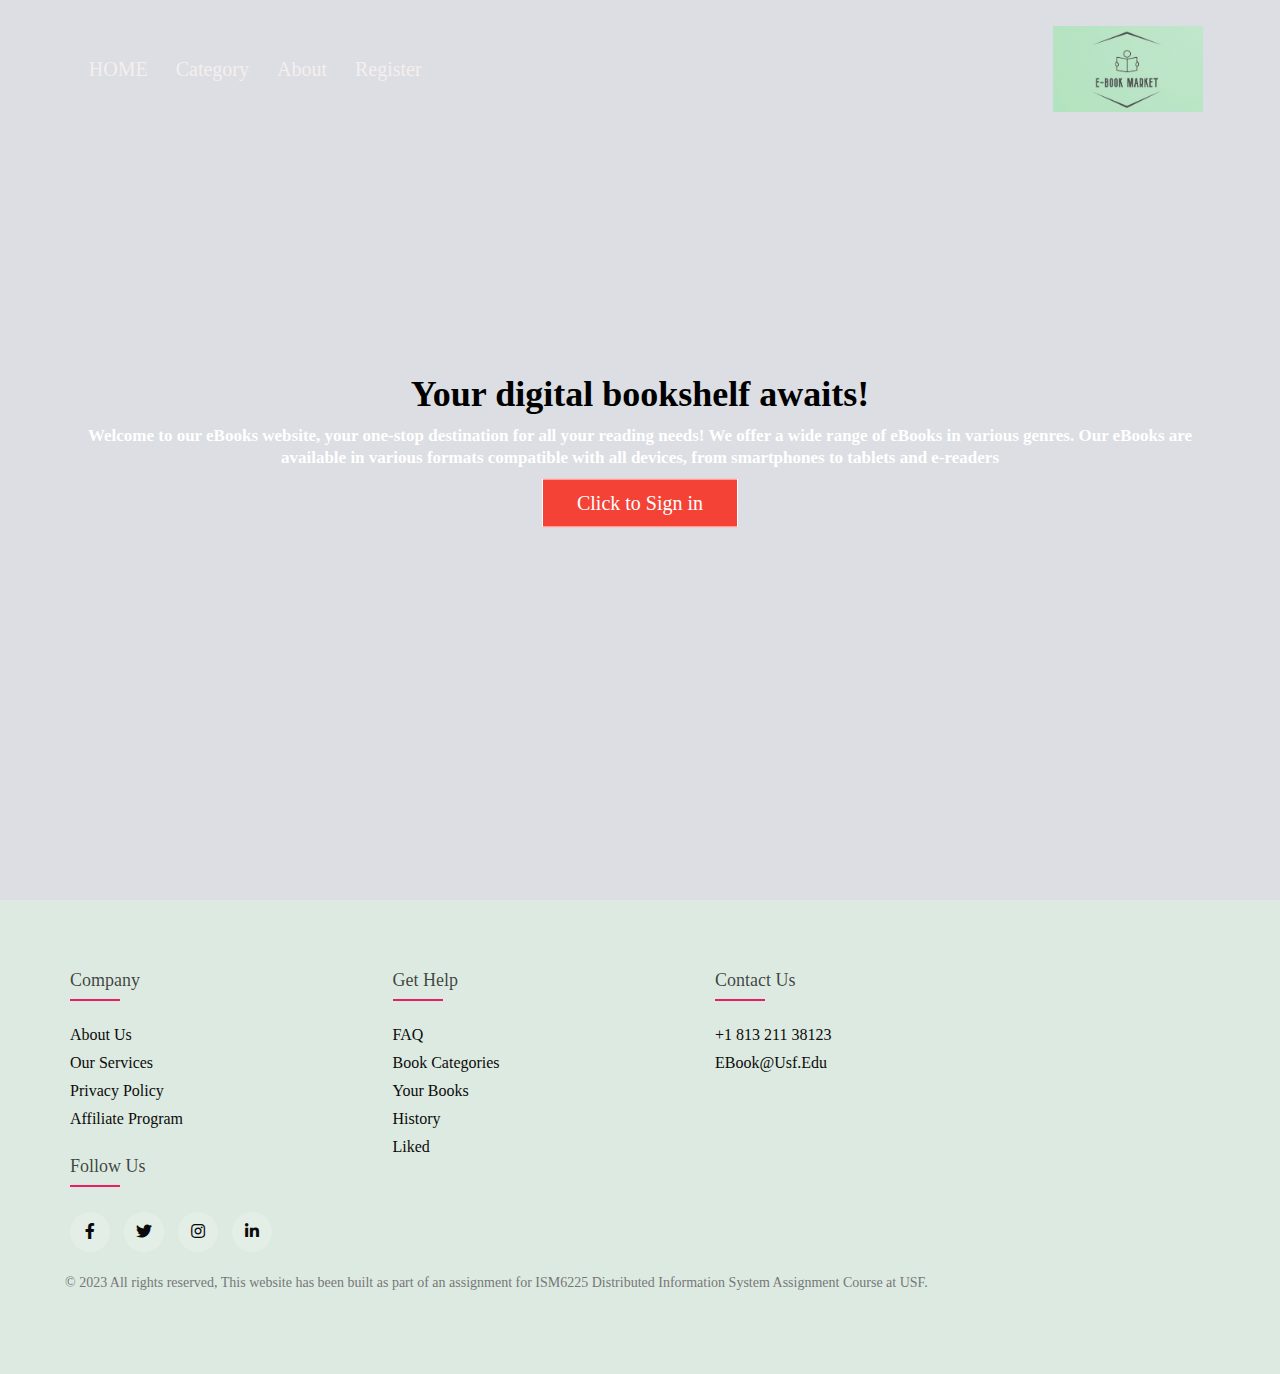
<file: index.html>
<!DOCTYPE html>
<html>
<head>
<meta name="viewport" content="width=device-width, initial-scale=1.0">
<link rel="stylesheet" href="Styling.css">
<link rel="stylesheet" type="text/css" href="https://cdnjs.cloudflare.com/ajax/libs/font-awesome/5.15.1/css/all.min.css">
<title>BookMarket</title>
</head>
<body>
    <section class="header">
        <nav>
            <a href="index.html"></a>
            <div class="nav-links">
                <ul>
                    
                    <li><a href="index.html">HOME</a></li>
                    <li><a href="Category.html">Category</a></li>
                    <li><a href="About.html">About</a></li>
                    <li><a href="Register.html">Register</a></li>
                </ul>
            </div>
            <ul><li style="float: right; opacity: 0.7;"><img src="Images/Logo.jpg"></li></ul>
            
        </nav>
    </section>
    <div class="Introduction">
        <h1 style="color: black;">Your digital bookshelf awaits!</h1>
        <p style="color: white; font-weight: bold; font-size: 17px">Welcome to our eBooks website, your one-stop destination for all your reading needs! We offer a wide range of eBooks in various genres. Our eBooks are available in various formats compatible with all devices, from smartphones to tablets and e-readers</p>
        <a href="Sign In.html" class="btn">Click to Sign in</a>
    </div>

 
  <!--</footer>-->
  <footer class="footer">
    <div class="containers">
        <div class="rows">
            <div class="footer-col">
                <h4>company</h4>
                <ul>
                    <li><a href="#">about us</a></li>
                    <li><a href="#">our services</a></li>
                    <li><a href="#">privacy policy</a></li>
                    <li><a href="#">affiliate program</a></li>
                </ul>
            </div>
            <div class="footer-col">
                <h4>get help</h4>
                <ul>
                    <li><a href="#">FAQ</a></li>
                    <li><a href="#">Book Categories</a></li>
                    <li><a href="#">Your Books</a></li>
                    <li><a href="#">History</a></li>
                    <li><a href="#">Liked</a></li>
                </ul>
            </div>
            <div class="footer-col">
                <h4>Contact Us</h4>
                <ul>
                    <li><a href="#">+1 813 211 38123</a></li>
                    <li><a href="#">EBook@usf.edu</a></li>
                </ul>
            </div>
            <div class="footer-col">
                <h4>follow us</h4>
                <div class="social-links">
                    <a href="#"><i class="fab fa-facebook-f"></i></a>
                    <a href="#"><i class="fab fa-twitter"></i></a>
                    <a href="#"><i class="fab fa-instagram"></i></a>
                    <a href="#"><i class="fab fa-linkedin-in"></i></a>
                </div>
            </div>   
        </div>
        <p>&copy; 2023 All rights reserved, This website has been built as part of an assignment for ISM6225 Distributed Information System Assignment Course at USF.</p>

    </div>
</footer>
</body>
</html>
</file>
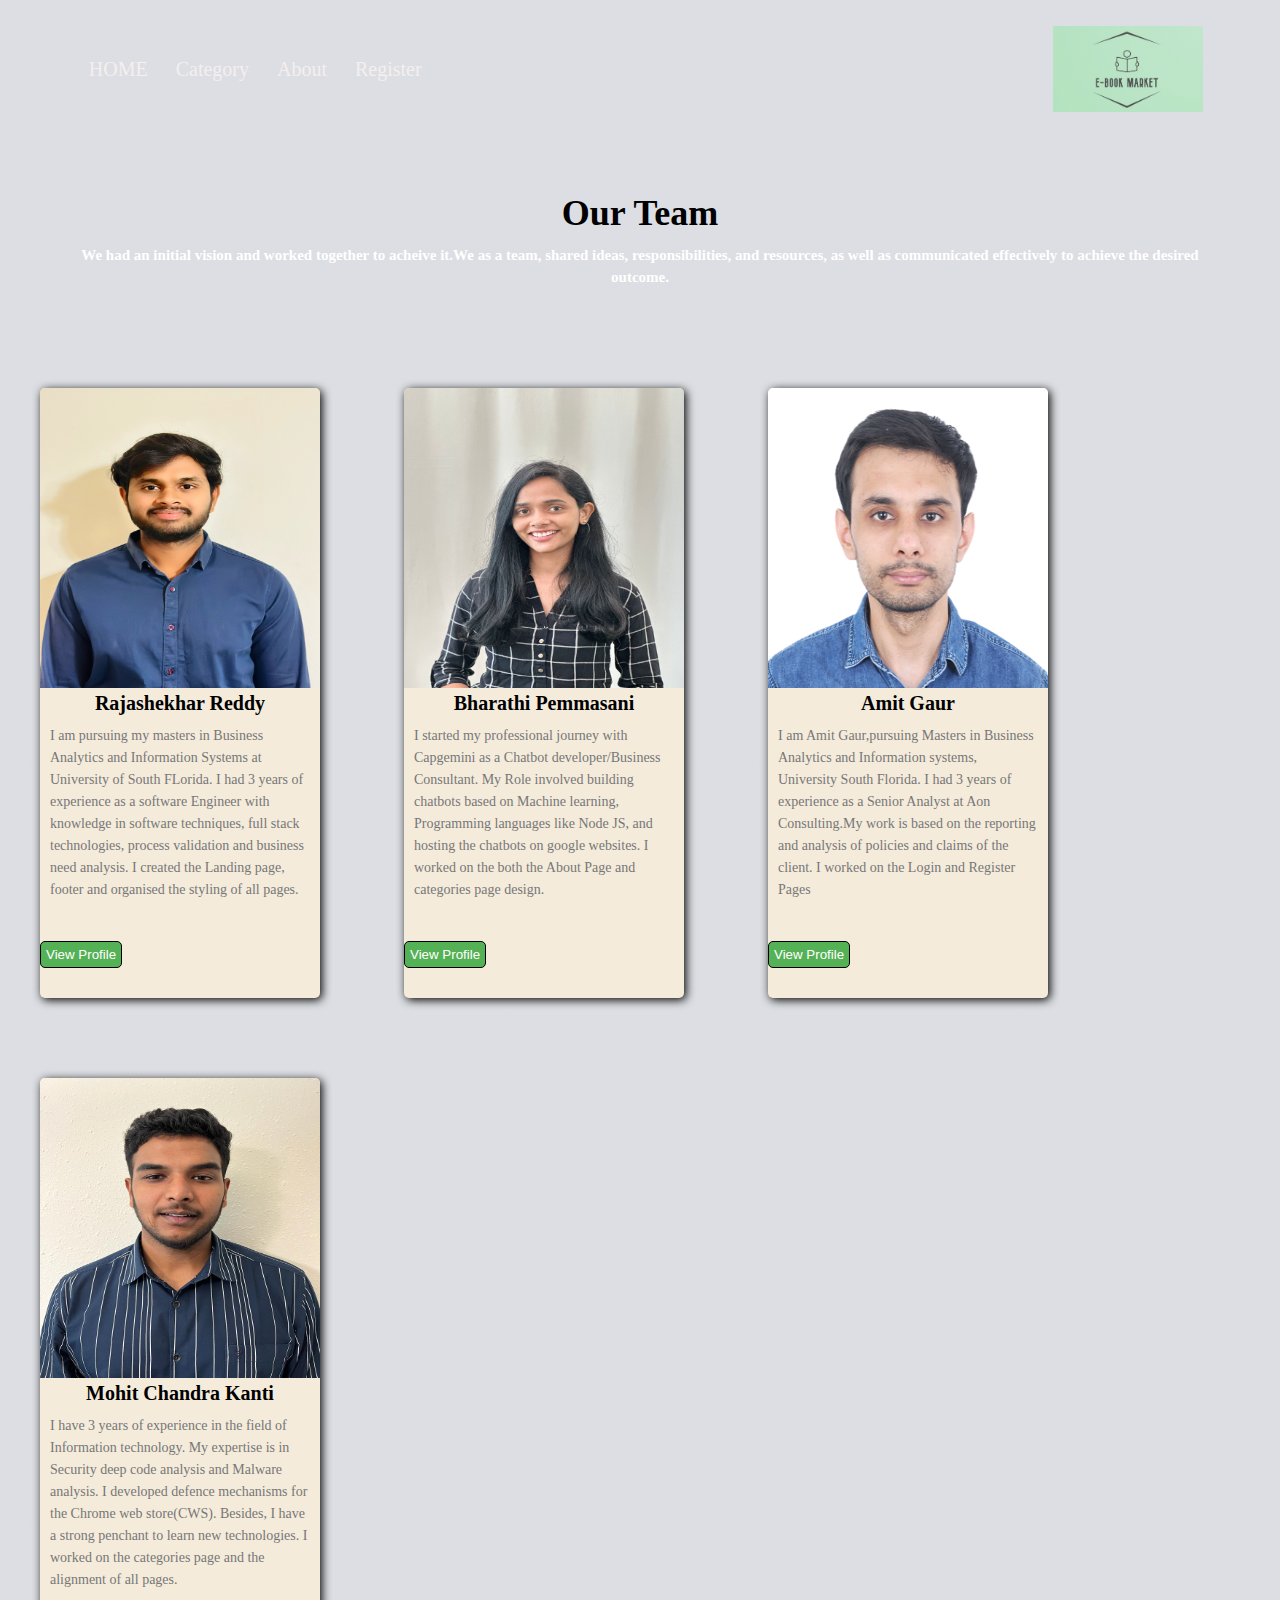
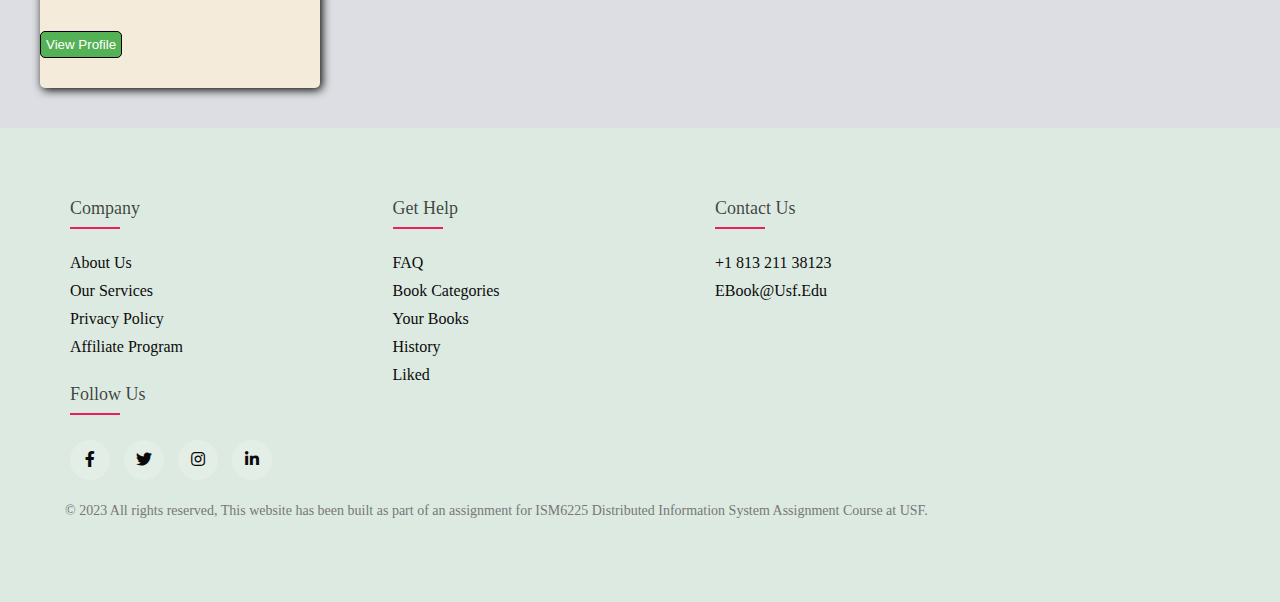
<file: About.html>
<!DOCTYPE html>
<html>

<head>
    <meta name="viewport" content="width=device-width, initial-scale=1.0">
    <link rel="stylesheet" href="Styling.css">
    <link rel="stylesheet" type="text/css" href="https://cdnjs.cloudflare.com/ajax/libs/font-awesome/5.15.1/css/all.min.css">
    <title>BookMarket</title>
</head>

<body>
    <section class="header">
        <nav>
            <a href="index.html"></a>
            <div class="nav-links">
                <ul>
                    <li><a href="index.html">HOME</a></li>
                    <li><a href="Category.html">Category</a></li>
                    <li><a href="About.html">About</a></li>
                    <li><a href="Register.html">Register</a></li>
                </ul>
            </div>
            <ul><li style="float: right; opacity: 0.7;"><img src="Images/Logo.jpg"></li></ul>
        </nav>
        <div class="About-Section">
            <h1 style="color: black;">Our Team</h1>
            <p style="color: white; font-weight: bold; font-size: 15px">We had an initial vision and worked together to acheive it.We as a team, shared ideas, responsibilities, and resources, as well as communicated effectively to achieve the desired outcome.</p>
        </div>
        <div class="alien">
            <div class="cards" style="height: auto; width: 280px;">
                <div class="image">
                    <img src="Images/Rajashekhar.JPG" style="height: 300px;">

                </div>
                <div class="name">
                    <h1 style="font-size: 20px;">Rajashekhar Reddy</h1>
                </div>
                <div class="Description">
                    <p> I am pursuing my masters in Business Analytics and Information Systems at University of South FLorida. I had 3 years of experience as a software Engineer with knowledge in software techniques, full
                        stack technologies, process validation and business need analysis. I created the Landing page, footer
                        and organised the styling of all pages.</p>
                    <button style="background-color: rgb(85, 177, 85); color: white;">View Profile</button>
                </div>
            </div>
            <!------>
            <div class="cards" style="height: auto; width: 280px;">
                <div class="image">
                    <img src="Images/Sindhu.jpeg" style="height: 300px;">

                </div>
                <div class="name">
                    <h1 style="font-size: 20px;">Bharathi Pemmasani</h1>
                </div>
                <div class="Description">
                    <p> I started my professional journey with Capgemini as a Chatbot developer/Business Consultant. My
                        Role involved building chatbots based on Machine learning, Programming languages like Node JS,
                        and hosting the chatbots on google websites. I worked on the both the About Page and categories page design.</p>
                    <button style="background-color: rgb(85, 177, 85); color: white;">View Profile</button>
                </div>
            </div>

            <!------->
            <div class="cards" style="height: auto; width: 280px;">
                <div class="image">
                    <img src="Images/Amit-Gaur.jpg" style="height: 300px;">

                </div>
                <div class="name">
                    <h1 style="font-size: 20px;">Amit Gaur</h1>
                </div>
                <div class="Description">
                    <p> I am Amit Gaur,pursuing Masters in Business Analytics and Information systems, University South Florida. I had 3 years of experience as a Senior Analyst at Aon Consulting.My work is based on the reporting and analysis of policies
                        and claims of the client. I worked on the Login and Register Pages</p>
                    <button style="background-color: rgb(85, 177, 85); color: white;">View Profile</button>
                </div>
            </div>
            <!----->
            <div class="cards" style="height: auto; width: 280px;">
                <div class="image">
                    <img src="Images/Mohit.jpeg" style="height: 300px;">

                </div>
                <div class="name">
                    <h1 style="font-size: 20px;">Mohit Chandra Kanti</h1>
                </div>
                <div class="Description">
                    <p>I have 3 years of experience in the field of Information technology. My expertise is in Security deep code analysis and Malware analysis. I developed defence mechanisms for the Chrome web store(CWS). Besides, I have a strong penchant to learn new technologies. I worked on the categories page and the alignment of all pages.</p>
                    <button style="background-color: rgb(85, 177, 85); color: white;">View Profile</button>
                </div>
            </div>
        </div>
<!--</footer>-->
<footer class="footer">
    <div class="containers">
        <div class="rows">
            <div class="footer-col">
                <h4>company</h4>
                <ul>
                    <li><a href="#">about us</a></li>
                    <li><a href="#">our services</a></li>
                    <li><a href="#">privacy policy</a></li>
                    <li><a href="#">affiliate program</a></li>
                </ul>
            </div>
            <div class="footer-col">
                <h4>get help</h4>
                <ul>
                    <li><a href="#">FAQ</a></li>
                    <li><a href="#">Book Categories</a></li>
                    <li><a href="#">Your Books</a></li>
                    <li><a href="#">History</a></li>
                    <li><a href="#">Liked</a></li>
                </ul>
            </div>
            <div class="footer-col">
                <h4>Contact Us</h4>
                <ul>
                    <li><a href="#">+1 813 211 38123</a></li>
                    <li><a href="#">EBook@usf.edu</a></li>
                </ul>
            </div>
            <div class="footer-col">
                <h4>follow us</h4>
                <div class="social-links">
                    <a href="#"><i class="fab fa-facebook-f"></i></a>
                    <a href="#"><i class="fab fa-twitter"></i></a>
                    <a href="#"><i class="fab fa-instagram"></i></a>
                    <a href="#"><i class="fab fa-linkedin-in"></i></a>
                </div>
            </div>   
        </div>
        <p>&copy; 2023 All rights reserved, This website has been built as part of an assignment for ISM6225 Distributed Information System Assignment Course at USF.</p>

    </div>
</footer>
</body>
</file>
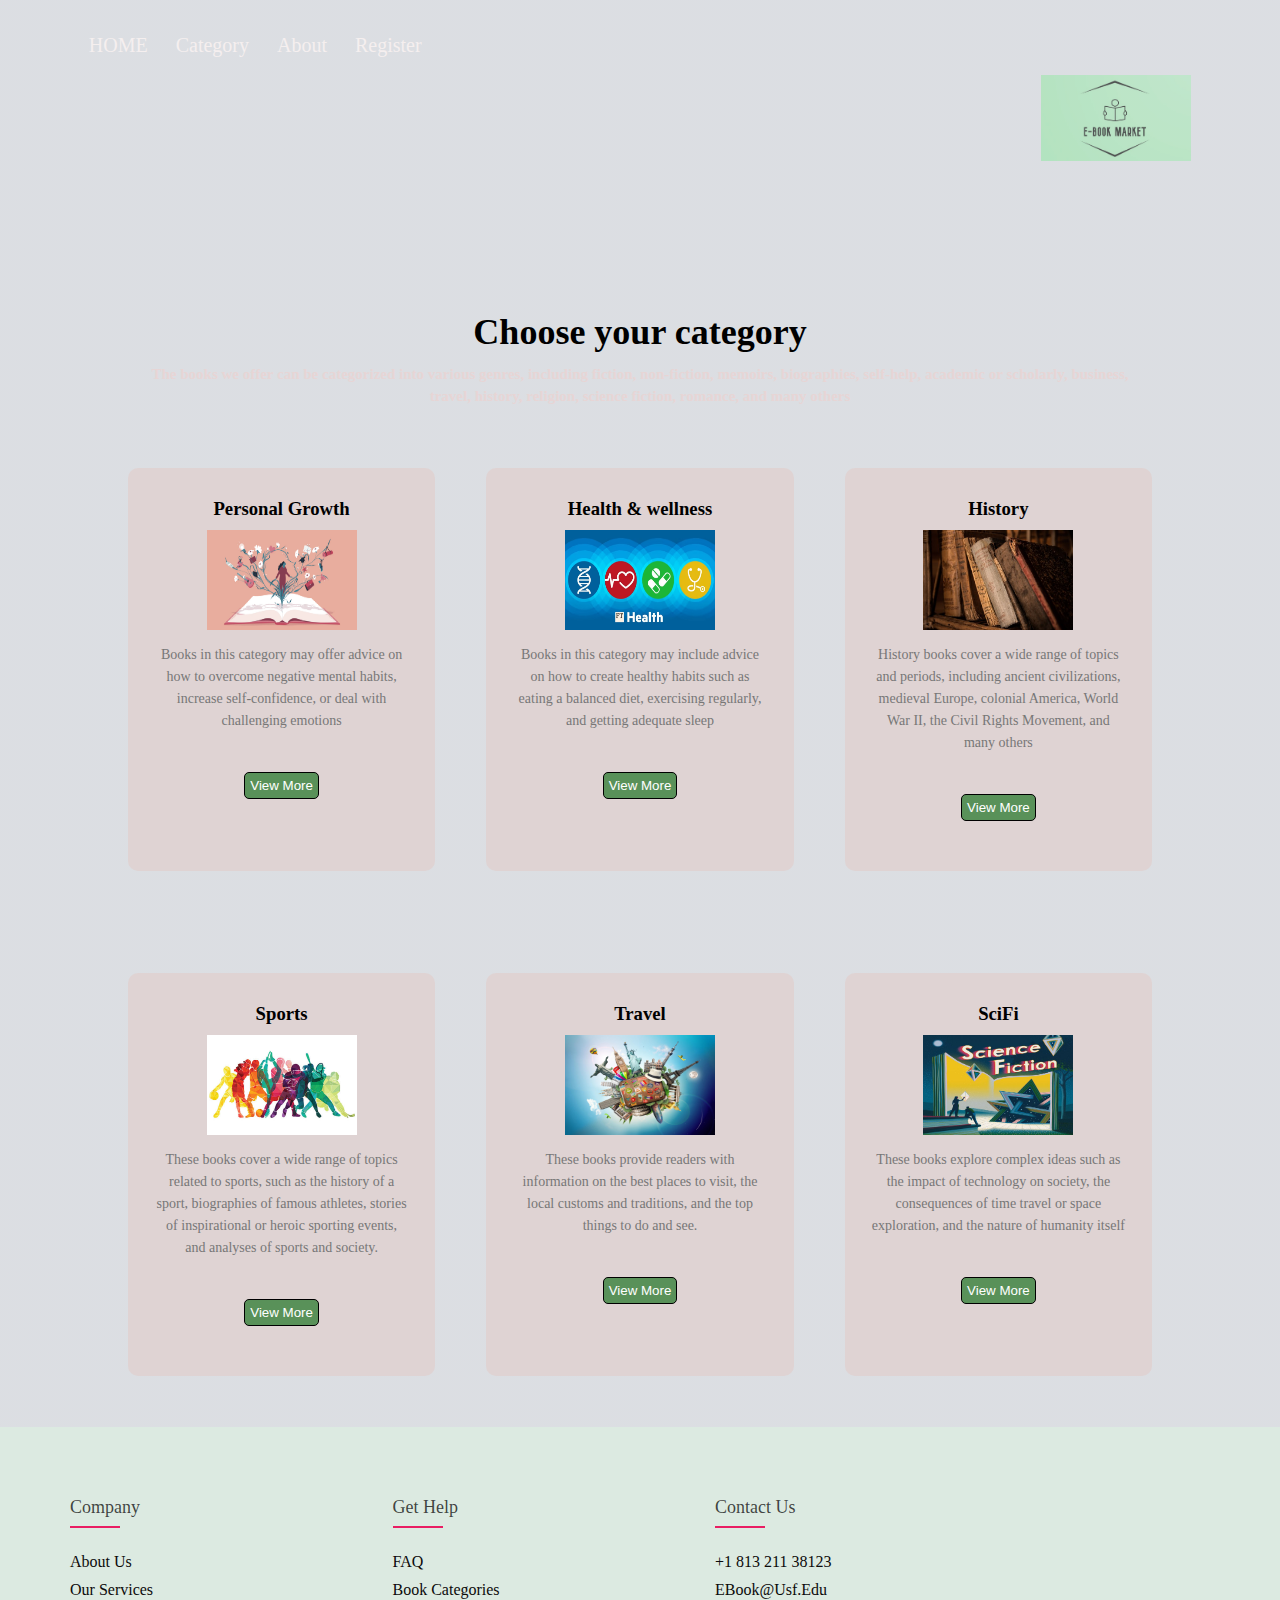
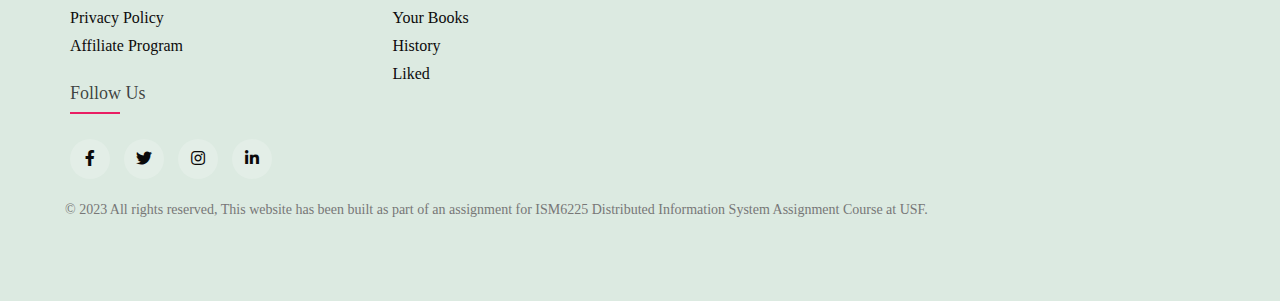
<file: Category.html>
<!DOCTYPE html>
<html>
<head>
<meta name="viewport" content="width=device-width, initial-scale=1.0">
<link rel="stylesheet" href="Styling.css">
<link rel="stylesheet" type="text/css" href="https://cdnjs.cloudflare.com/ajax/libs/font-awesome/5.15.1/css/all.min.css">
<title>BookMarket</title>
</head>
<body>
    <section class="header">
        <nav>
            <a href="index.html"></a>
            <div class="nav-links">
                <ul>
                    <li><a href="index.html">HOME</a></li>
                    <li><a href="Category.html">Category</a></li>
                    <li><a href="About.html">About</a></li>
                    <li><a href="Register.html">Register</a></li>
                </ul>
                <ul><li style="float: right; opacity: 0.7;"><img src="Images/Logo.jpg"></li></ul>
            </div>
        </nav>
    <!----Search-->
    <section class="search">
    <h1 style="margin-top:10px;">Choose your category</h1>
    <p style="color: rgb(231, 213, 213); font-weight: bold; font-size: 15px">The books we offer can be categorized into various genres, including fiction, non-fiction, memoirs, biographies, self-help, academic or scholarly, business, travel, history, religion, science fiction, romance, and many others</p>
    <div class="row">
        <div class="columns">
            <h3>Personal Growth</h3>
            <img src="Images/Personal Growth.jpeg">
            <p>Books in this category may offer advice on how to overcome negative mental habits, increase self-confidence, or deal with challenging emotions</p>
            <button style="background-color: rgb(89, 145, 89); color: white;">View More</button>
        </div>
        <div class="columns">
            <h3>Health & wellness</h3>
            <img src="Images/health.avif">
            <p>Books in this category may include advice on how to create healthy habits such as eating a balanced diet, exercising regularly, and getting adequate sleep</p>
            <button style="background-color: rgb(89, 145, 89); color: white;">View More</button>
        </div>
        <div class="columns">
            <h3>History</h3>
            <img src="Images/old-books-436498__340.jpg">
            <p>History books cover a wide range of topics and periods, including ancient civilizations, medieval Europe, colonial America, World War II, the Civil Rights Movement, and many others</p>
            <button style="background-color: rgb(89, 145, 89); color: white;">View More</button>
        </div>
    </div>
    <div class="row">
        <div class="columns">
            <h3>Sports</h3>
            <img src="Images/sports.jpg">
            <p>These books cover a wide range of topics related to sports, such as the history of a sport, biographies of famous athletes, stories of inspirational or heroic sporting events, and analyses of sports and society.</p>
            <button style="background-color: rgb(89, 145, 89); color: white;">View More</button>
        </div>
        <div class="columns">
            <h3>Travel</h3>
            <img src="Images/travel.jpg">
            <p>These books provide readers with information on the best places to visit, the local customs and traditions, and the top things to do and see.</p>
            <button style="background-color: rgb(89, 145, 89); color: white;">View More</button>
        </div>
        <div class="columns">
            <h3>SciFi</h3>
            <img src="Images/scifi.jfif">
            <p>These books explore complex ideas such as the impact of technology on society, the consequences of time travel or space exploration, and the nature of humanity itself</p>
            <button style="background-color: rgb(89, 145, 89); color: white;">View More</button>
        </div>
       
 </div>
</section>
<!--</footer>-->
  <footer class="footer">
    <div class="containers">
        <div class="rows">
            <div class="footer-col">
                <h4>company</h4>
                <ul>
                    <li><a href="#">about us</a></li>
                    <li><a href="#">our services</a></li>
                    <li><a href="#">privacy policy</a></li>
                    <li><a href="#">affiliate program</a></li>
                </ul>
            </div>
            <div class="footer-col">
                <h4>get help</h4>
                <ul>
                    <li><a href="#">FAQ</a></li>
                    <li><a href="#">Book Categories</a></li>
                    <li><a href="#">Your Books</a></li>
                    <li><a href="#">History</a></li>
                    <li><a href="#">Liked</a></li>
                </ul>
            </div>
            <div class="footer-col">
                <h4>Contact Us</h4>
                <ul>
                    <li><a href="#">+1 813 211 38123</a></li>
                    <li><a href="#">EBook@usf.edu</a></li>
                </ul>
            </div>
            <div class="footer-col">
                <h4>follow us</h4>
                <div class="social-links">
                    <a href="#"><i class="fab fa-facebook-f"></i></a>
                    <a href="#"><i class="fab fa-twitter"></i></a>
                    <a href="#"><i class="fab fa-instagram"></i></a>
                    <a href="#"><i class="fab fa-linkedin-in"></i></a>
                </div>
            </div>   
        </div>
        <p>&copy; 2023 All rights reserved, This website has been built as part of an assignment for ISM6225 Distributed Information System Assignment Course at USF.</p>

    </div>
</footer>
</body>
</html>
</file>
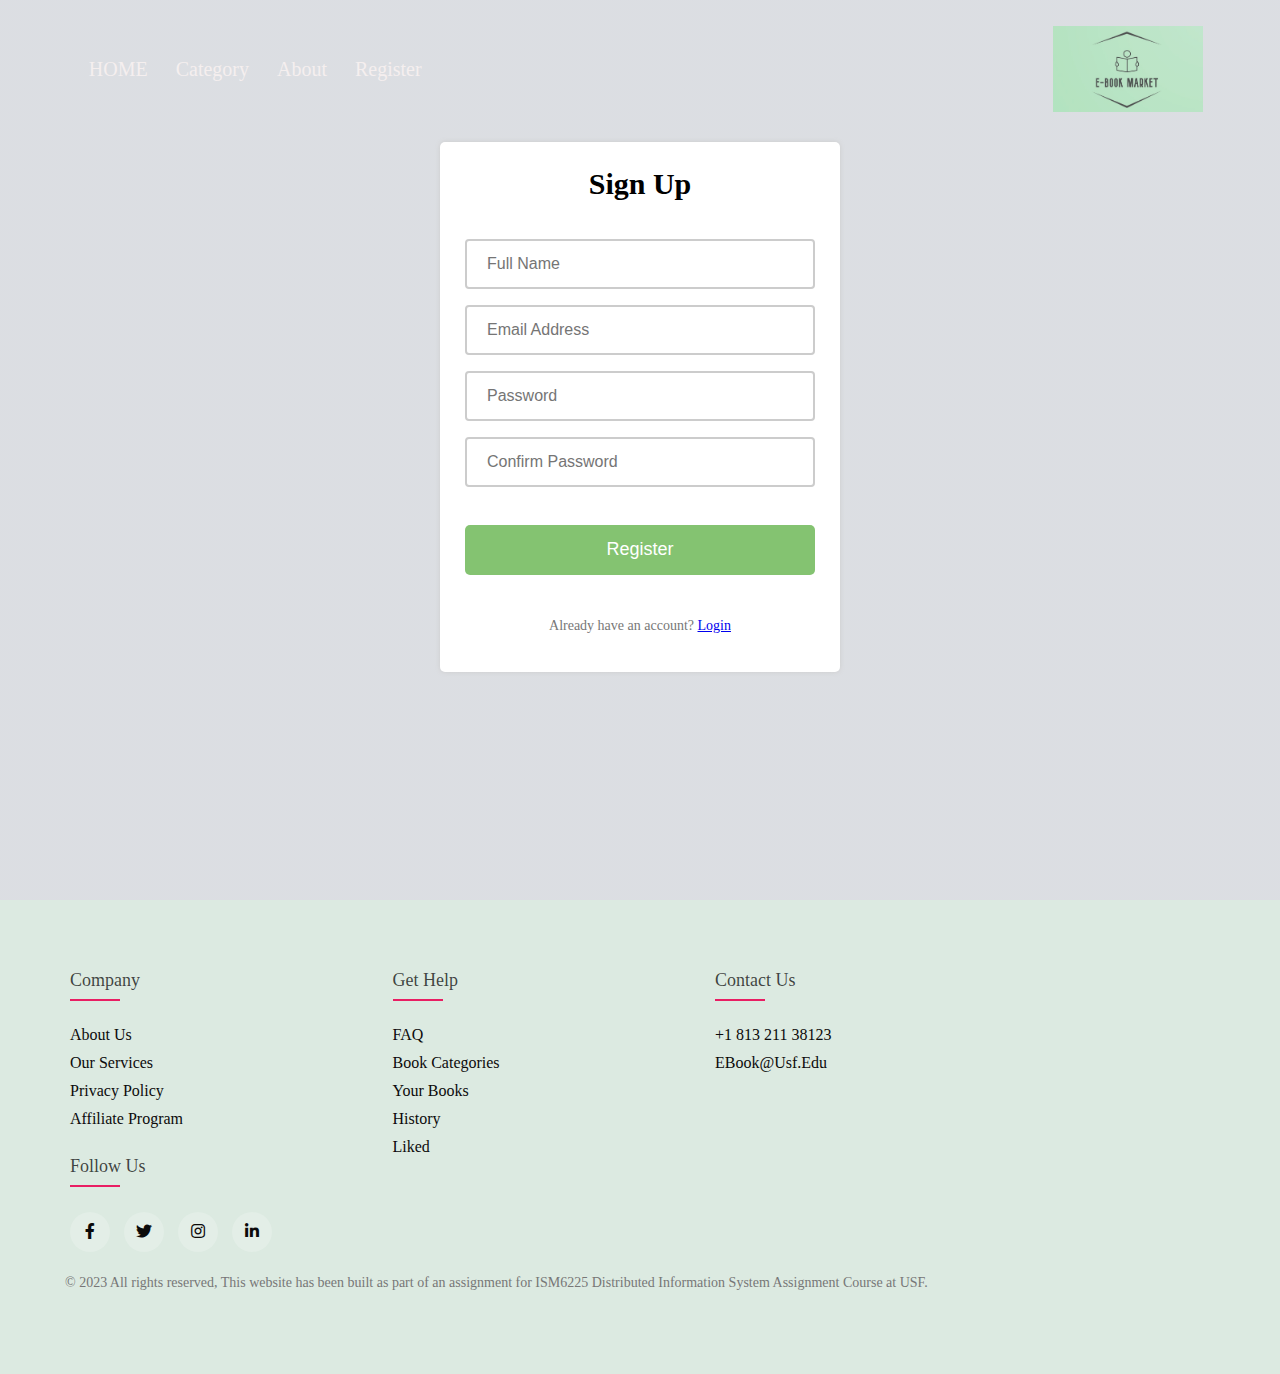
<file: Register.html>
<!DOCTYPE html>
<html>
<head>
<meta name="viewport" content="width=device-width, initial-scale=1.0">
<link rel="stylesheet" href="Styling.css">
<link rel="stylesheet" type="text/css" href="https://cdnjs.cloudflare.com/ajax/libs/font-awesome/5.15.1/css/all.min.css">
<title>BookMarket</title>
</head>
<body>
    <section class="header">
        <nav>
            <a href="index.html"></a>
            <div class="nav-links">
                <ul>
                    <li><a href="index.html">HOME</a></li>
                    <li><a href="Category.html">Category</a></li>
                    <li><a href="About.html">About</a></li>
                    <li><a href="Register.html">Register</a></li>
                </ul>
            </div>
            <ul><li style="float: right; opacity: 0.7;"><img src="Images/Logo.jpg"></li></ul>
        </nav>
 
    <div class="signup-form">
      <h2>Sign Up</h2>
      <form>
        <div class="form-group">
          <input type="text" class="form-control" placeholder="Full Name" required="required">
        </div>
        <div class="form-group">
          <input type="text" class="form-control" placeholder="Email Address" required="required">
        </div>
        <div class="form-group">
          <input type="password" class="form-control" placeholder="Password" required="required">
        </div>
        <div class="form-group">
          <input type="password" class="form-control" placeholder="Confirm Password" required="required">
        </div>
        <div class="form-group">
          <button type="submit" class="btn-primary">Register</button>
        </div>
      </form>
      <p class="text-center">Already have an account? <a href="Sign In.html">Login</a>
      </section>
        <!--</footer>-->
  <footer class="footer">
    <div class="containers">
        <div class="rows">
            <div class="footer-col">
                <h4>company</h4>
                <ul>
                    <li><a href="#">about us</a></li>
                    <li><a href="#">our services</a></li>
                    <li><a href="#">privacy policy</a></li>
                    <li><a href="#">affiliate program</a></li>
                </ul>
            </div>
            <div class="footer-col">
                <h4>get help</h4>
                <ul>
                    <li><a href="#">FAQ</a></li>
                    <li><a href="#">Book Categories</a></li>
                    <li><a href="#">Your Books</a></li>
                    <li><a href="#">History</a></li>
                    <li><a href="#">Liked</a></li>
                </ul>
            </div>
            <div class="footer-col">
                <h4>Contact Us</h4>
                <ul>
                    <li><a href="#">+1 813 211 38123</a></li>
                    <li><a href="#">EBook@usf.edu</a></li>
                </ul>
            </div>
            <div class="footer-col">
                <h4>follow us</h4>
                <div class="social-links">
                    <a href="#"><i class="fab fa-facebook-f"></i></a>
                    <a href="#"><i class="fab fa-twitter"></i></a>
                    <a href="#"><i class="fab fa-instagram"></i></a>
                    <a href="#"><i class="fab fa-linkedin-in"></i></a>
                </div>
            </div>   
        </div>
        <p>&copy; 2023 All rights reserved, This website has been built as part of an assignment for ISM6225 Distributed Information System Assignment Course at USF.</p>

    </div>
</footer>
  </body>
</html>
</file>
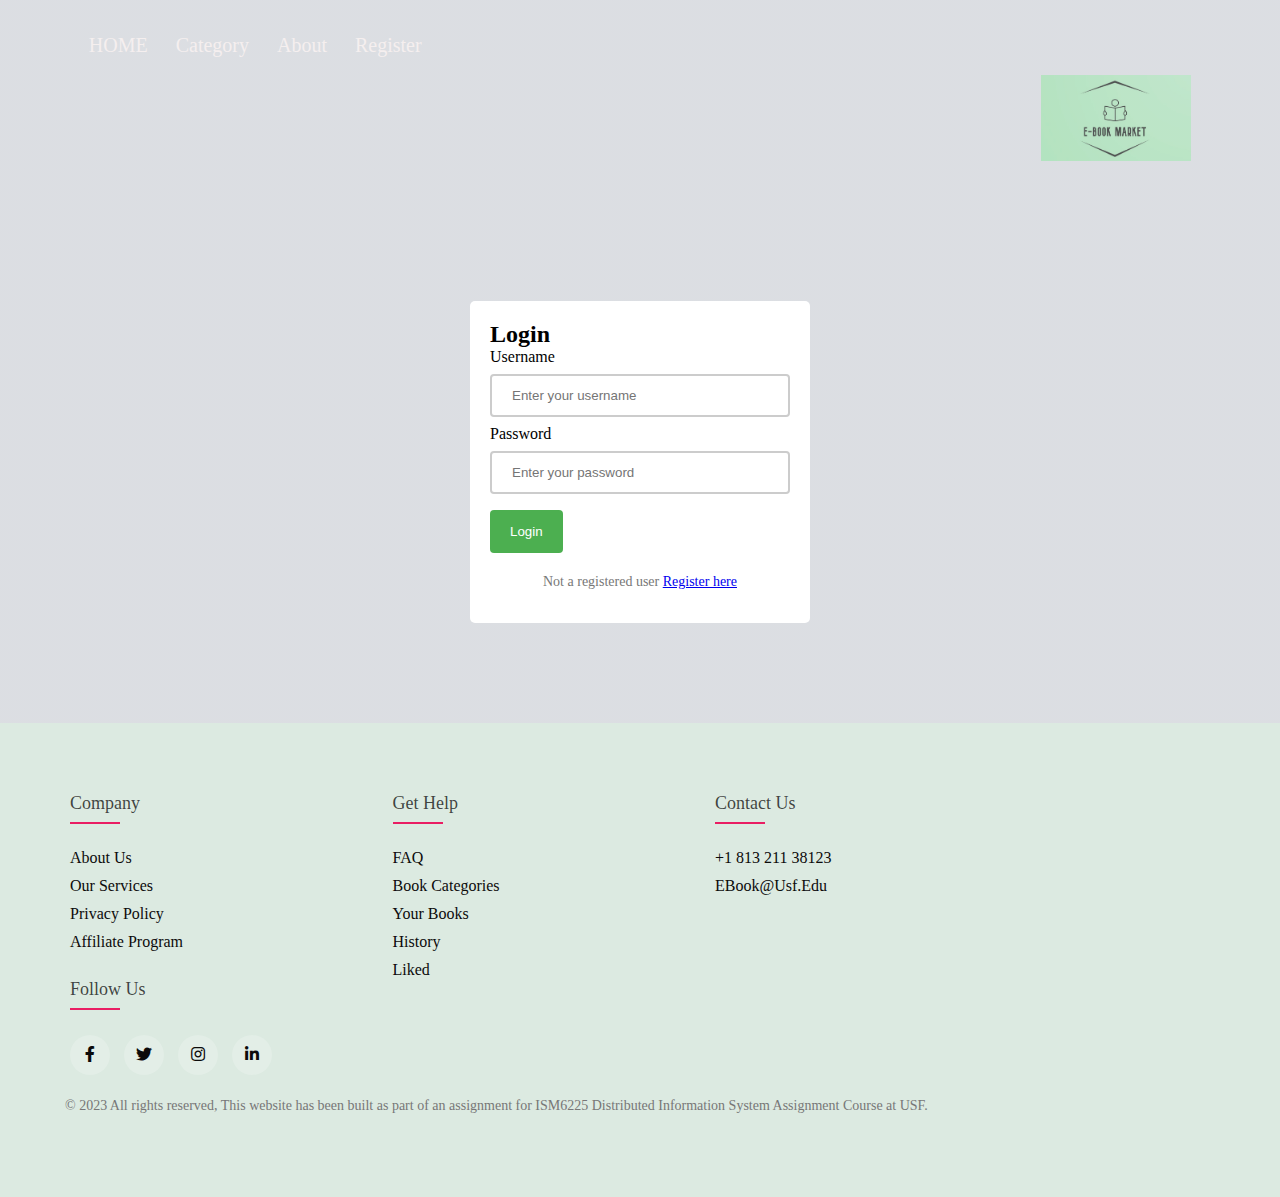
<file: Sign In.html>
<!DOCTYPE html>
<html>
<head>
<meta name="viewport" content="width=device-width, initial-scale=1.0">
<link rel="stylesheet" href="Styling.css">
<link rel="stylesheet" type="text/css" href="https://cdnjs.cloudflare.com/ajax/libs/font-awesome/5.15.1/css/all.min.css">
<title>BookMarket</title>
</head>
<body>
    <section class="header">
        <nav>
            <a href="index.html"></a>
            <div class="nav-links">
                <ul>
                    <li><a href="index.html">HOME</a></li>
                    <li><a href="Category.html">Category</a></li>
                    <li><a href="About.html">About</a></li>
                    <li><a href="Register.html">Register</a></li>
                </ul>
                <ul><li style="float: right; opacity: 0.7;"><img src="Images/Logo.jpg"></li></ul>
            </div>
        </nav>
	<form>
	<div class="login-form">
		<h2>Login</h2>
		<label for="username">Username</label>
		<input type="text" id="username" name="username" placeholder="Enter your username">
		<label for="password">Password</label>
		<input type="password" id="password" name="password" placeholder="Enter your password">
		<input type="submit" value="Login">
	</form>
	 <p class="text-center">Not a registered user <a href="Register.html">Register here</a></p>
	</div>
    <!--</footer>-->
  <footer class="footer">
    <div class="containers">
        <div class="rows">
            <div class="footer-col">
                <h4>company</h4>
                <ul>
                    <li><a href="#">about us</a></li>
                    <li><a href="#">our services</a></li>
                    <li><a href="#">privacy policy</a></li>
                    <li><a href="#">affiliate program</a></li>
                </ul>
            </div>
            <div class="footer-col">
                <h4>get help</h4>
                <ul>
                    <li><a href="#">FAQ</a></li>
                    <li><a href="#">Book Categories</a></li>
                    <li><a href="#">Your Books</a></li>
                    <li><a href="#">History</a></li>
                    <li><a href="#">Liked</a></li>
                </ul>
            </div>
            <div class="footer-col">
                <h4>Contact Us</h4>
                <ul>
                    <li><a href="#">+1 813 211 38123</a></li>
                    <li><a href="#">EBook@usf.edu</a></li>
                </ul>
            </div>
            <div class="footer-col">
                <h4>follow us</h4>
                <div class="social-links">
                    <a href="#"><i class="fab fa-facebook-f"></i></a>
                    <a href="#"><i class="fab fa-twitter"></i></a>
                    <a href="#"><i class="fab fa-instagram"></i></a>
                    <a href="#"><i class="fab fa-linkedin-in"></i></a>
                </div>
            </div>   
        </div>
        <p>&copy; 2023 All rights reserved, This website has been built as part of an assignment for ISM6225 Distributed Information System Assignment Course at USF.</p>

    </div>
</footer>
</body>
</html>
</file>
<file: Styling.css>
*{
    margin: 0;
    padding: 0;
}
.header{
    min-height: 100vh;
    width: 100%;
    background-image: url(Images/istockphoto-1263424631-170667a.jpg);
    background: linear-gradient(rgba(197, 201, 208, 0.613));
    background-position: center;
    background-size: cover;
    position: relative;
}
.header h1{
    display: inline-block;
}
nav{
    display: flex;
    padding: 2% 6%;
    justify-content: space-between;
    align-items: center;
}
nav img{
    width: 150px;
}
.nav-links{
    flex: 1;
    text-align: left;
}
.nav-links ul li{
    list-style: none;
    display: inline-block;
    padding: 8px 12px;
    position: relative;
}
.nav-links ul li a{
    color: hsl(0, 25%, 95%);
    text-decoration: none;
    font-size: 20px;
}
.nav-links ul li::after{
    content: '';
    width: 0px;
    height: 2px;
    background: #f44334;
    display: block;
    margin: auto;
    transition: 1s;
}
.nav-links ul li:hover::after{
    width: 100%
}
.Introduction{
    width: 90%;
    color: white;
    position: absolute;
    top: 50%;
    left: 50%;
    transform: translate(-50%,-50%);
    text-align: center;
}



.btn{
    display: inline-block;
    text-decoration: none;
    color: #fff;
    border: 1px solid #fff;
    padding: 12px 34px;
    font-size: 20px;
    background: transparent;
    background-color:#f44336 ;
    position: relative;
    cursor: pointer;
}
.btn:hover{
    border: 1px solid #f44336;
    background: goldenrod;
    transition: 1s;
}
/*------Category------*/
.search{
    width: 80%;
    margin: auto;
    text-align: center;
    padding-top: 100px; 
}
h1{
    font-size: 36px;
    font-weight: 600;
}
p{
    color:#777;
    font-size: 14px;
    font-weight: 300;
    line-height: 22px;
    padding: 10px;

}
.row{
    margin-top: 5%;
    display: flex;
    justify-content: space-between;
}
@media(max-width:700px){
    .columns{
        margin-left: 1px;
        margin-right: 2px;
    }
    .search{
        width: 100%;
    }
}
.columns{
    flex-basis: 30%;
    background: #dfd3d3;
    border-radius: 10px;
    margin-bottom: 5%;
    padding: 20px 17px;
    box-sizing: border-box;

}
h3{
    text-align: center;
    font-weight: 600;
    margin: 10px 0;
}
.columns:hover{
    box-shadow: 0 0 20px 0px rgba(0,0,0,0.2);
}
.columns img{
    width: 150px;
    height: 100px;
}


/*---About US -------*/
.cards{
    width: 35%;
    height: 50%;
    display: inline-block;
    background-color: rgb(244, 235, 219);
    border-radius: 5px;
    margin: 40px;
    box-shadow: 2px 2px 10px black;
}
.image img{
    width: 100%;
    border-top-right-radius: 5px;
    border-top-left-radius: 5px;
}
.name{
    text-align:center;
}
.description{
    text-align: center;
    color: #dfd3d3;
    padding: 4px;
    
}
button{
    text-align: center;
    margin-top: 30px;
    margin-bottom: 30px;
    background-color: white;
    border: 1px solid black;
    padding: 5px;
    border-radius: 5px;
    cursor: pointer;
    left: 50%;

}
button:hover{
    background-color: rgb(90, 104, 90);
    color: white;
    transition: 2s;
}
.About-Section {
    padding: 50px;
    text-align: center;
    /*background-color: #b4b6b9;*/
    color: black;
  }

 /*Sign In page*/
 .login-form {
    background-color: #fff;
    border-radius: 5px;
    padding: 20px;
    width: 300px;
    margin: 100px auto;
}
input[type="text"], input[type="password"] {
    width: 100%;
    padding: 12px 20px;
    margin: 8px 0;
    box-sizing: border-box;
    border: 2px solid #ccc;
    border-radius: 4px;
}
input[type="submit"] {
    background-color: #4CAF50;
    color: white;
    padding: 14px 20px;
    margin: 8px 0;
    border: none;
    border-radius: 4px;
    cursor: pointer;
}
input[type="submit"]:hover {
    background-color: #45a049;
}
/*Register page*/
.signup-form {
    width: 350px;
    margin: 0 auto;
    background: #fff;
    padding: 25px;
    border-radius: 5px;
    box-shadow: 0px 0px 5px #ccc;
    align-items: center;
  }
  
  .signup-form h2 {
    text-align: center;
    font-size: 30px;
    margin-bottom: 30px;
  }
  
  .form-control {
    width: 90%;
    height: 50px;
    border-radius: 5px;
    border: 1px solid #000000;
    padding: 0 20px;
    font-size: 16px;
    margin-bottom: 25px;
  }
  
  .btn-primary {
    background: #84c371;
    border: none;
   width: 100%;
    height: 50px;
    border-radius: 5px;
    font-size: 18px;
    color: #fff;
    align-items: center;
  }
  
  .btn-primary:hover {
    background: #dfe1e3;
    color: #fff;
  }
  
  .text-center {
    text-align: center;
  }

  
  /*footer*/
  @import url('https://fonts.googleapis.com/css2?family=Poppins:wght@300;400;500;600;700&display=swap');
.containers{
	max-width: 1170px;
	margin:auto;
}
.rows{
	display: flex;
	flex-wrap: wrap;
}
ul{
	list-style: none;
}
.footer{
	background-color: #dceae1;
    padding: 70px 0;
}
.footer-col{
   width: 25%;
   padding: 0 15px;
}
.footer-col h4{
	font-size: 18px;
	color: #050505bd;
	text-transform: capitalize;
	margin-bottom: 35px;
	font-weight: 500;
	position: relative;
}
.footer-col h4::before{
	content: '';
	position: absolute;
	left:0;
	bottom: -10px;
	background-color: #e91e63;
	height: 2px;
	box-sizing: border-box;
	width: 50px;
}
.footer-col ul li:not(:last-child){
	margin-bottom: 10px;
}
.footer-col ul li a{
	font-size: 16px;
	text-transform: capitalize;
	color: #0c0b0b;
	text-decoration: none;
	font-weight: 300;
	display: block;
	transition: all 0.3s ease;
}
.footer-col ul li a:hover{
	color: #e13e3e;
	padding-left: 8px;
}
.footer-col .social-links a{
	display: inline-block;
	height: 40px;
	width: 40px;
	background-color: rgba(255,255,255,0.2);
	margin:0 10px 10px 0;
	text-align: center;
	line-height: 40px;
	border-radius: 50%;
	color: #0b0a0a;
	transition: all 0.5s ease;
}
.footer-col .social-links a:hover{
	color: #090909;
	background-color: #ffffff;
}

/*responsive*/
@media(max-width: 767px){
  .footer-col{
    width: 50%;
    margin-bottom: 30px;
}
}
@media(max-width: 574px){
  .footer-col{
    width: 100%;
}
}
</file>
